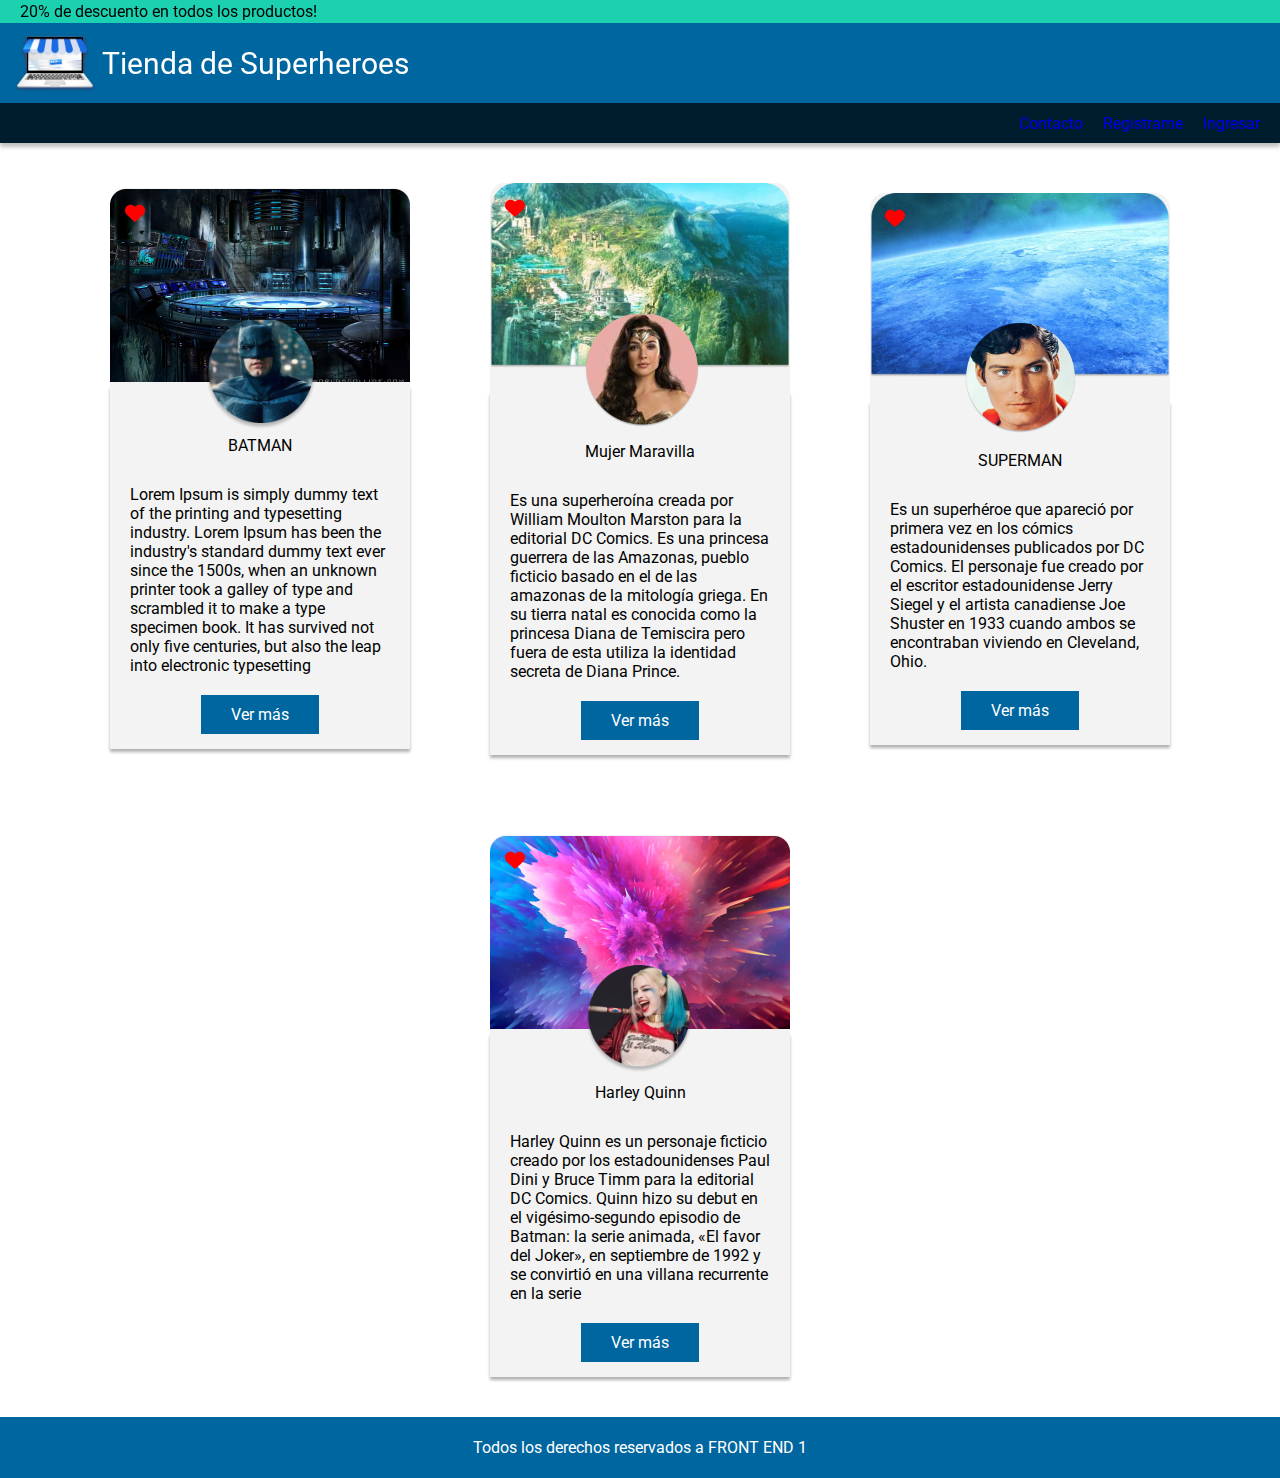
<file: index.html>
<!DOCTYPE html>
<html lang="en">
  <head>
    <meta charset="UTF-8" />
    <meta name="viewport" content="width=device-width, initial-scale=1.0" />
    <title>Heroes</title>
    <link rel="stylesheet" href="./style.css" />
    <link rel="preconnect" href="https://fonts.googleapis.com" />
    <link rel="preconnect" href="https://fonts.gstatic.com" crossorigin />
    <link
      href="https://fonts.googleapis.com/css2?family=Roboto&display=swap"
      rel="stylesheet"
    />
  </head>
  <body>
    <header>
      <p class="titulo1">20% de descuento en todos los productos!
      </p>
      <div class="nav2">
        <img src="./img/logo.jpeg" alt="" class="logo">
        <a href="./index.html"><h1>Tienda de Superheroes</h1></a>

      </div>
      <ul class="nav">
        <a href="./form.html"><li >Contacto</li></a>
        <a href="./form.html"><li>Registrame</li></a> 
        <a href="./form.html"><li>Ingresar</li></a>     
      </ul>
    </header>
    <main>
      <div class="tarjeta">
        <div>
          <svg
            xmlns="http://www.w3.org/2000/svg"
            height="20px"
            viewBox="0 0 512 512"
          >
            <!--! Font Awesome Free 6.4.2 by @fontawesome - https://fontawesome.com License - https://fontawesome.com/license (Commercial License) Copyright 2023 Fonticons, Inc. -->
            <style>
              svg {
                fill: #ff0000;
              }
            </style>
            <path
              d="M47.6 300.4L228.3 469.1c7.5 7 17.4 10.9 27.7 10.9s20.2-3.9 27.7-10.9L464.4 300.4c30.4-28.3 47.6-68 47.6-109.5v-5.8c0-69.9-50.5-129.5-119.4-141C347 36.5 300.6 51.4 268 84L256 96 244 84c-32.6-32.6-79-47.5-124.6-39.9C50.5 55.6 0 115.2 0 185.1v5.8c0 41.5 17.2 81.2 47.6 109.5z"
            />
          </svg>
          <img src="./img/baticueva.png" alt="" />
        </div>
        <img src="./img/batman.png" alt="" class="miniImagen" />
        <div class="texto">
          <h2>BATMAN</h2>
          <p class="parrafo">
            Lorem Ipsum is simply dummy text of the printing and typesetting industry. Lorem Ipsum has been the industry's standard dummy text ever since the 1500s, when an unknown printer took a galley of type and scrambled it to make a type specimen book. It has survived not only five centuries, but also the leap into electronic typesetting
          </p>
          <button class="boton">Ver más</button>
        </div>
      </div>
      <div class="tarjeta">
        <div>
          <svg
            xmlns="http://www.w3.org/2000/svg"
            height="20px"
            viewBox="0 0 512 512"
          >
            <!--! Font Awesome Free 6.4.2 by @fontawesome - https://fontawesome.com License - https://fontawesome.com/license (Commercial License) Copyright 2023 Fonticons, Inc. -->
            <style>
              svg {
                fill: #ff0000;
              }
            </style>
            <path
              d="M47.6 300.4L228.3 469.1c7.5 7 17.4 10.9 27.7 10.9s20.2-3.9 27.7-10.9L464.4 300.4c30.4-28.3 47.6-68 47.6-109.5v-5.8c0-69.9-50.5-129.5-119.4-141C347 36.5 300.6 51.4 268 84L256 96 244 84c-32.6-32.6-79-47.5-124.6-39.9C50.5 55.6 0 115.2 0 185.1v5.8c0 41.5 17.2 81.2 47.6 109.5z"
            />
          </svg>
          <img src="./img/amazonas.png" alt="" class="imagenTop"/>
        </div>
        <img src="./img/mujermaravilla.png" alt="" class="miniImagen" />
        <div class="texto">
          <h2>Mujer Maravilla</h2>
          <p class="parrafo">
            Es una superheroína creada por William Moulton Marston para la editorial DC Comics. Es una princesa guerrera de las Amazonas, pueblo ficticio basado en el de las amazonas de la mitología griega. En su tierra natal es conocida como la princesa Diana de Temiscira pero fuera de esta utiliza la identidad secreta de Diana Prince. 
          </p>
          <button class="boton">Ver más</button>
        </div>
      </div>
      <div class="tarjeta">
        <div>
          <svg
            xmlns="http://www.w3.org/2000/svg"
            height="20px"
            viewBox="0 0 512 512"
          >
            <!--! Font Awesome Free 6.4.2 by @fontawesome - https://fontawesome.com License - https://fontawesome.com/license (Commercial License) Copyright 2023 Fonticons, Inc. -->
            <style>
              svg {
                fill: #ff0000;
              }
            </style>
            <path
              d="M47.6 300.4L228.3 469.1c7.5 7 17.4 10.9 27.7 10.9s20.2-3.9 27.7-10.9L464.4 300.4c30.4-28.3 47.6-68 47.6-109.5v-5.8c0-69.9-50.5-129.5-119.4-141C347 36.5 300.6 51.4 268 84L256 96 244 84c-32.6-32.6-79-47.5-124.6-39.9C50.5 55.6 0 115.2 0 185.1v5.8c0 41.5 17.2 81.2 47.6 109.5z"
            />
          </svg>
          <img src="./img/planetatierra.png" alt="" class="imagenTop"/>
        </div>
        <img src="./img/superman.png" alt="" class="miniImagen" />
        <div class="texto">
          <h2>SUPERMAN</h2>
          <p class="parrafo">
            Es un superhéroe que apareció por primera vez en los cómics estadounidenses publicados por DC Comics. ​
El personaje fue creado por el escritor estadounidense Jerry Siegel y el artista canadiense Joe Shuster en 1933 cuando ambos se encontraban viviendo en Cleveland, Ohio.
          </p>
          <button class="boton">Ver más</button>
        </div>
      </div>
      <div class="tarjeta">
        <div>
          <svg
            xmlns="http://www.w3.org/2000/svg"
            height="20px"
            viewBox="0 0 512 512"
          >
            <!--! Font Awesome Free 6.4.2 by @fontawesome - https://fontawesome.com License - https://fontawesome.com/license (Commercial License) Copyright 2023 Fonticons, Inc. -->
            <style>
              svg {
                fill: #ff0000;
              }
            </style>
            <path
              d="M47.6 300.4L228.3 469.1c7.5 7 17.4 10.9 27.7 10.9s20.2-3.9 27.7-10.9L464.4 300.4c30.4-28.3 47.6-68 47.6-109.5v-5.8c0-69.9-50.5-129.5-119.4-141C347 36.5 300.6 51.4 268 84L256 96 244 84c-32.6-32.6-79-47.5-124.6-39.9C50.5 55.6 0 115.2 0 185.1v5.8c0 41.5 17.2 81.2 47.6 109.5z"
            />
          </svg>
          <img src="./img/explosion.png" alt="" />
        </div>
        <img src="./img/harley.png" alt="" class="miniImagen" />
        <div class="texto">
          <h2>Harley Quinn</h2>
          <p class="parrafo">
            Harley Quinn es un personaje ficticio creado por los estadounidenses Paul Dini y Bruce Timm para la editorial DC Comics. Quinn hizo su debut en el vigésimo-segundo episodio de Batman: la serie animada, «El favor del Joker», en septiembre de 1992 y se convirtió en una villana recurrente en la serie
          </p>
          <button class="boton">Ver más</button>
        </div>
      </div>
    </main>
    <footer>
      <p>Todos los derechos reservados a FRONT END 1</p>
    </footer>
  </body>
</html>
</file>
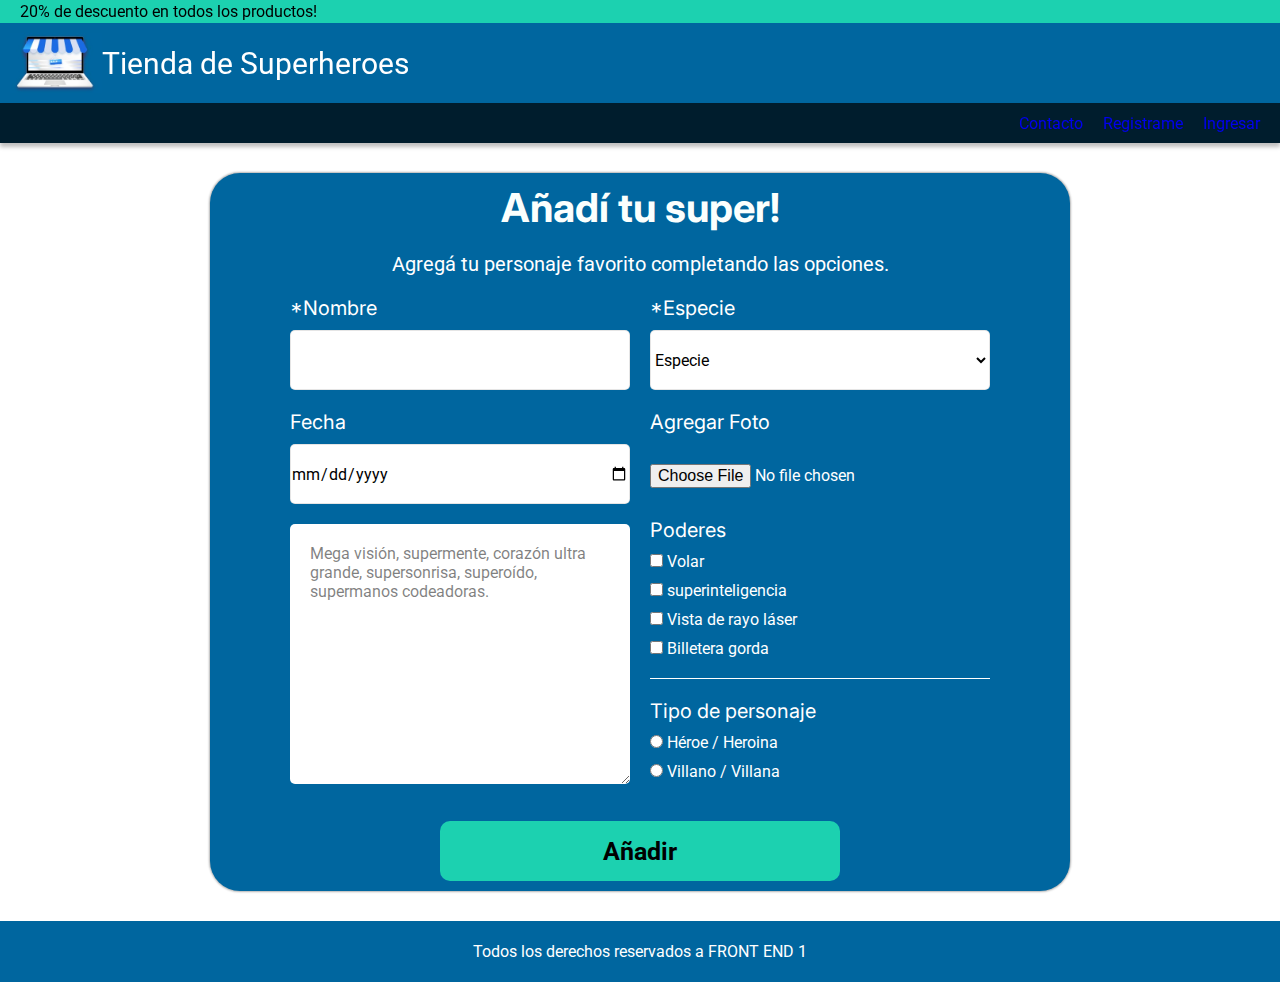
<file: form.html>
<!DOCTYPE html>
<html lang="en">
  <head>
    <meta charset="UTF-8" />
    <meta name="viewport" content="width=device-width, initial-scale=1.0" />
    <title>Heroes</title>
    <link rel="stylesheet" href="./style.css" />
    <link rel="stylesheet" href="./form.css">
    <link rel="preconnect" href="https://fonts.googleapis.com" />
    <link rel="preconnect" href="https://fonts.gstatic.com" crossorigin />
    <link
      href="https://fonts.googleapis.com/css2?family=Roboto&display=swap"
      rel="stylesheet"
    />
  </head>
  <body>
    <header>
      <p class="titulo1">20% de descuento en todos los productos!
      </p>
      <div class="nav2">
        <img src="./img/logo.jpeg" alt="" class="logo">
        <a href="./index.html"><h1>Tienda de Superheroes</h1></a>

      </div>
      <ul class="nav">
        <a href="./form.html"><li >Contacto</li></a>
        <a href="./form.html"><li>Registrame</li></a> 
        <a href="./form.html"><li>Ingresar</li></a>     
      </ul>
    </header>
    <main>
      <form action="">
        <h2 class="tituloForm">Añadí tu super!</h2>
        <p class="subTituloForm">Agregá tu personaje favorito completando las opciones.</p>
        <div class="formularioInterno">
          <div class="formDivision">
            <p class="entradaForm">
            <label for="nombre" class="label">
                  *Nombre
              </label>
              <input type="text" id="nombre" name="nombre" class="input"/>
            </p>
            <p class="entradaForm">
              <label for="fecha" class="label">
                  Fecha
              </label>
              <input type="date" id="fecha" name="fecha" class="input"/>
            </p>
            <textarea name="" id="">Mega visión, supermente, corazón ultra grande, supersonrisa, superoído, supermanos codeadoras.</textarea>        
          </div>
          <div class="formDivision">
            <p class="entradaForm">
              <label for="especie" class="label">
                  *Especie     
              </label>
              <select id="especie" name="nombre" class="input">
                <option value="">Especie</option>
              </select>
            </p>
            <p class="entradaForm"> 
              <label for="foto" class="label">
                  Agregar Foto
              </label>
              <input type="file" id="foto" name="foto" class="inputFoto"/>
            <div class="opciones line">
                <h3 class="label">Poderes</h3>
                <label for="">
                <input type="checkbox" name="poderes" values="volar"/>
                Volar</label>
                <label for="">
                <input type="checkbox" name="poderes" values="superinteligencia"/>
                superinteligencia</label>
                <label for="">
                <input type="checkbox" name="poderes" values="laser"/>
                Vista de rayo láser</label>
                <label for="">
                <input type="checkbox" name="poderes" values="billetera"/>
                Billetera gorda</label>
               </div>
                <div class="opciones">
                  <h3 class="label">Tipo de personaje</h3>
                  <label for="personaje">
                  <input type="radio" name="personaje" values="heroe"/>
                  Héroe / Heroina</label>
                  <label for="personaje">
                  <input type="radio" name="personaje" values="villano"/>
                  Villano / Villana</label>
                </div>
            </p>
          </div>
        </div>     
        <input type="submit" value="Añadir" class="boton">
      </form>
    </main>
    <footer>
      <p>Todos los derechos reservados a FRONT END 1</p>
    </footer>
  </body>
</html>
</file>
<file: style.css>
*{
    margin: 0;
    padding: 0;
    box-sizing: border-box;
    border: 0;
    font-family: 'Roboto', sans-serif;
    text-decoration: none;
    list-style: none;
    font-size: 16px;
    font-weight: 400;
}
*:visited{
    text-decoration: none;
    color: white;
}

main{
    display: flex;
    flex-wrap: wrap;
    justify-content: center;
    align-items: center;
    min-height: 80vh;
}

header {
    position: sticky;
    top: 0;
    z-index: 100;
}

.titulo1{
    background-color: #1CD1B0;
    color: #000000;
    line-height: 23px;
    padding-left: 20px;
}

.nav2{
    display: flex;
    align-items: center;
    background-color: #00669F;
    padding-left: 10px;
    min-height: 80px;
}

h1 {
    color: white;
    font-size: 30px;
}

.nav{
    background-color: #001D2D;
    color: white;
    min-height: 40px;
    display: flex;
    justify-content: end;
    align-items: center;
    gap: 20px;
    box-shadow: 0px 4px 4px 0px rgba(0, 0, 0, 0.25);
    padding-right: 20px;
}

.logo{
    height: 60px;
}

.miniImagen {
    position: absolute;
    height: 20%;
    top: 130px;
    left: 95px;
}

svg{
    position: absolute;
    top: 15px;
    left: 15px;
}
.tarjeta {
    display: flex;
    margin: 40px;
    flex-direction: column;
    width: 300px;
    background-color: #F3F3F3;
    border-radius: 15px 15px 0 0;
    position: relative;
}

.imagenTop{
    width: 100%;
}

.texto {
    display: flex;
    flex-direction: column;
    align-items: center;
    text-align: start;
    padding: 20px 20px 15px 20px;
    box-shadow: 0px 3px 3px  #b0b0b0;
    font-size: 13px;

}

h2 {
    margin: 30px;
    text-align: center;
}

.parrafo {
    margin-bottom: 20px;
}

.boton {
    padding: 10px 30px;
    background-color: #00669F;
    color: white;
}

footer {
    display: flex;
    justify-content: center;
    align-items: center;
    background-color: #00669F;
    min-height: 61px;
    color: white;

}

/* Media queries */

 @media (max-width: 768px) {
    main{
        margin: 40px 50px;
    }
    footer{
        flex-direction: column;
        align-items: center;
        gap: 10px;
    }
} 
@media (max-width: 425px) {
    main{
        margin: 40px 50px;
    }
}
</file>
<file: form.css>
@import url('https://fonts.googleapis.com/css2?family=Inter:wght@400;700&family=Karla:ital,wght@0,400;1,700&display=swap');

form{
    border-radius: 30px;
background: #00669F;
box-shadow: 0px 0px 2px 1px rgba(0, 0, 0, 0.30);
min-width: 50vw;
display: flex;
flex-direction: column;
align-items: center;
color: white;
margin: 30px;
padding: 10px 80px;
gap: 20px;
}

.tituloForm {
    color: #FBFFFD;
text-align: center;
font-family: Inter;
font-size: 40px;
font-weight: 700;
margin: 0;
}

.subTituloForm {
    font-size: 20px;
}

.formularioInterno{
    display: flex;
    flex-direction: columns;
    gap: 20px;
}

.formDivision {
    display: flex;
    flex-direction: column;
    align-items: stretch;
    gap: 20px;
}

.label {
    color: #FFF;
text-align: start;
font-family: Inter;
font-size: 20px;

}

.entradaForm {
    display: flex;
    flex-direction: column;
    align-items: stretch;
    gap: 10px;
}

.input {
    border-radius: 5px;
    border: 1.5px solid rgba(0, 0, 0, 0.10);
    background: #FFF;
    height: 60px;
    width: 340px;
}

.inputFoto {
    margin: 20px 0 10px 0;
}

.opciones {
    display: flex;
    flex-direction: column;
    align-items: start;
    gap: 10px;
}

.line {
    border-bottom: solid 1px white;
    padding-bottom: 20px;
}

textarea {
    border-radius: 5px;
    background-color: white;
    color:rgba(0, 0, 0, 0.50);
    padding: 20px;
    height: 260px;
}

.boton {
    width: 400px;
height: 60px;
border-radius: 10px;
background: #1CD1B0;
color: black;
font-size: 25px;
font-weight: 700;
}
</file>
